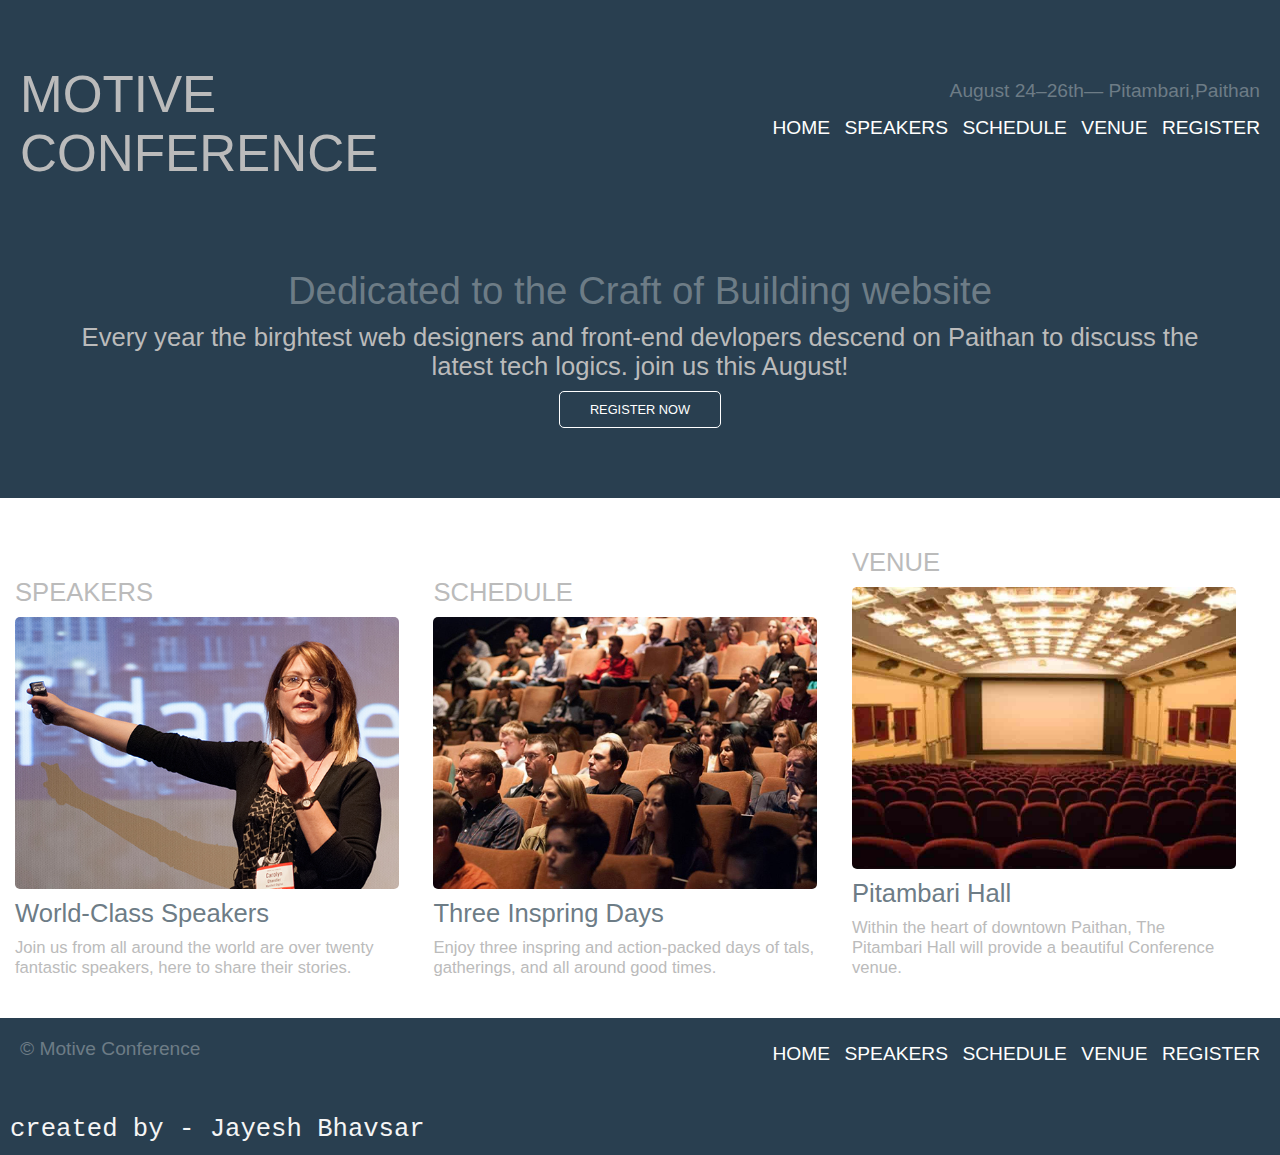
<file: index.html>
<html lang="en">
<head>
    <meta charset="UTF-8">
    <meta http-equiv="X-UA-Compatible" content="IE=edge">
    <meta name="viewport" content="width=device-width, initial-scale=1.0">
    <title>Motive Conference</title>
    <link rel="stylesheet" href="assets/stylesheet/main.css">
</head>
<body>
    <div class="container">
        <header class="primary-header">
            <h1 class="heading">
                <a href="index.html">MOTIVE<br>CONFERENCE</a>
            </h1>
            <h3 class="date">August 24&ndash;26th&mdash; Pitambari,Paithan</h3>
            <nav class="nav nav-first">
                <ul>
                    <li><a href="index.html">HOME</a></li>
                    <li><a href="speakers.html">SPEAKERS</a></li>
                    <li><a href="schedule.html">SCHEDULE</a></li>
                    <li><a href="venue.html">VENUE</a></li>
                    <li><a href="register.html">REGISTER</a></li>
                </ul>
            </nav>
        </header>

        <section class="content_1">
            <div class="home_heading">
                <h2>Dedicated to the Craft of Building website</h2>
                <p>Every year the birghtest web designers and front-end devlopers descend on Paithan to discuss the latest tech logics. join us this August!</p>
                <a class="btn_1" href="register.html">REGISTER NOW</a>
            </div>
        </section>

        <section class="content_2">
            <div class="highlights">
                <div class="col1">
                    <h5>SPEAKERS</h5>
                    <a href="speakers.html">
                        <img src="assets/Image/highlight images/speakers.jpg" alt="">
                        <h3>World-Class Speakers</h3>
                    </a>
                    <p>Join us from all around the world are over twenty fantastic speakers, here to share their stories.</p>
                </div>
                <div class="col2">
                    <h5>SCHEDULE</h5>
                    <a href="schedule.html">
                        <img src="assets/Image/highlight images/schedule.jpg" alt="">
                        <h3>Three Inspring Days</h3>
                    </a>
                    <p>Enjoy three inspring and action-packed days of tals, gatherings, and all around good times.</p>
                </div>
                <div class="col3">
                    <h5>VENUE</h5>
                    <a href="venue.html">
                        <img src="assets/Image/highlight images/halls.jpg" alt="">
                        <h3>Pitambari Hall</h3>
                    </a>
                    <p>Within the heart of downtown Paithan, The Pitambari Hall will provide a beautiful Conference venue.</p>
                </div>
            </div>
        </section>

        <footer>
            <h6 class="copy_right">&copy; Motive Conference</h6>
            <nav class="nav">
                <ul>
                    <li><a href="index.html">HOME</a></li>
                    <li><a href="speakers.html">SPEAKERS</a></li>
                    <li><a href="schedule.html">SCHEDULE</a></li>
                    <li><a href="venue.html">VENUE</a></li>
                    <li><a href="register.html">REGISTER</a></li>
                </ul>
            </nav>
        </footer>

        <h2 class="my_name">created by - Jayesh Bhavsar</h2>

    </div>
</body>
</html>
</file>
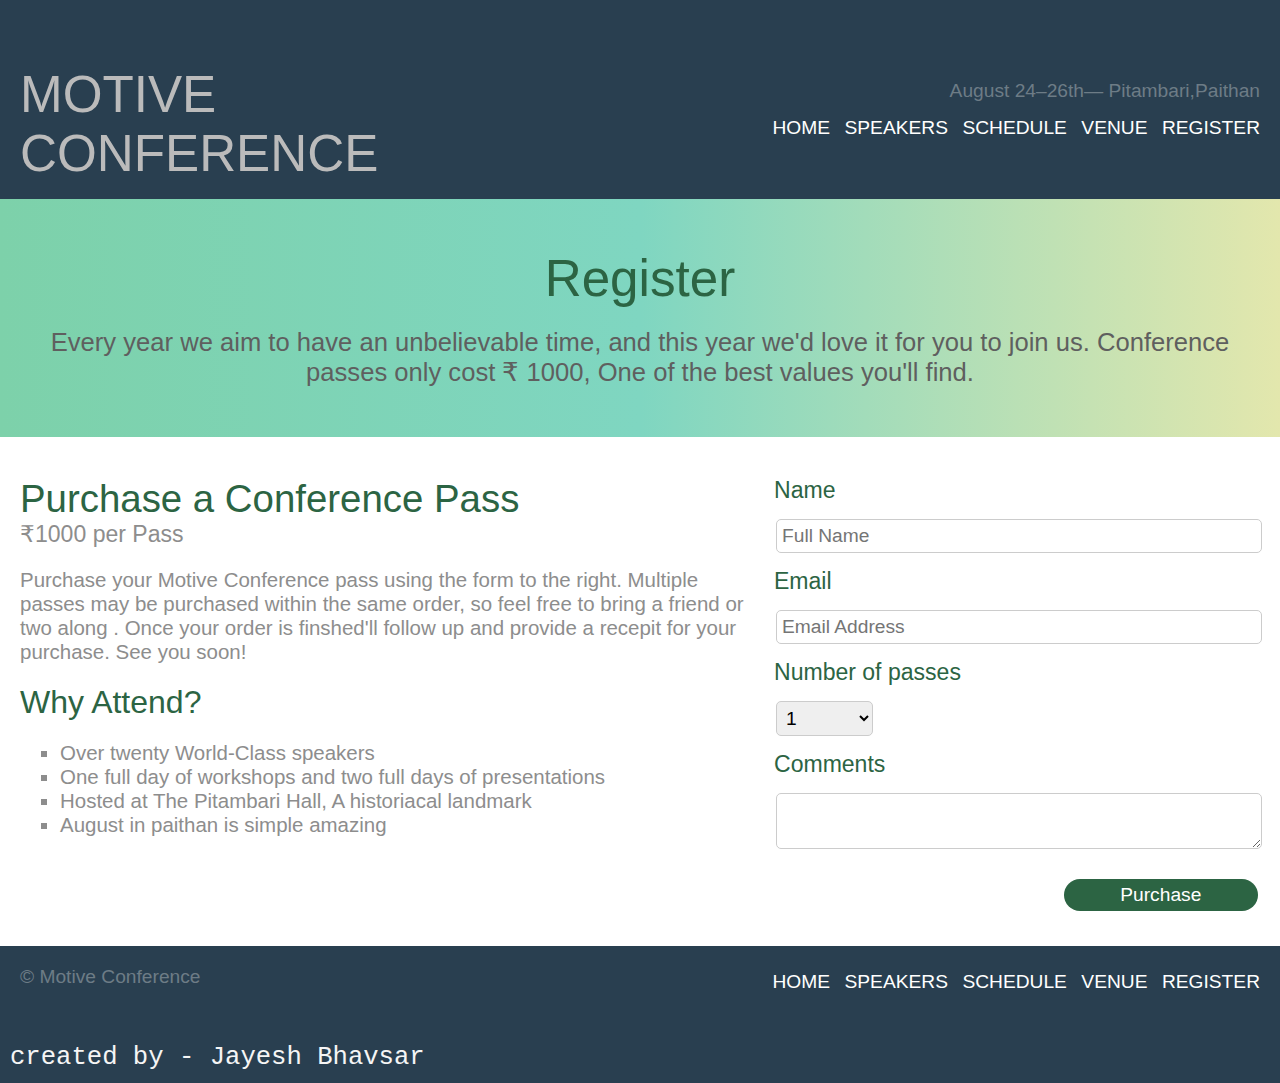
<file: register.html>
<html lang="en">
<head>
    <meta charset="UTF-8">
    <meta http-equiv="X-UA-Compatible" content="IE=edge">
    <meta name="viewport" content="width=device-width, initial-scale=1.0">
    <title>Motive Conference</title>
    <link rel="stylesheet" href="assets/stylesheet/main.css">
</head>
<body>
    <div class="container">
        <header class="primary-header">
            <h1 class="heading">
                <a href="index.html">MOTIVE<br>CONFERENCE</a>
            </h1>
            <h3 class="date">August 24&ndash;26th&mdash; Pitambari,Paithan</h3>
            <nav class="nav nav-first">
                <ul>
                    <li><a href="index.html">HOME</a></li>
                    <li><a href="speakers.html">SPEAKERS</a></li>
                    <li><a href="schedule.html">SCHEDULE</a></li>
                    <li><a href="venue.html">VENUE</a></li>
                    <li><a href="register.html">REGISTER</a></li>
                </ul>
            </nav>
        </header>

        <section class="class_1">
            <div class="register_heading">
                <h2>Register</h2>
                <p>Every year we aim to have an unbelievable time, and this year we'd love it for you to join us. Conference passes only cost &#8377; 1000, One of the best values you'll find. </p>
            </div>
        </section>

        <section class="class_2">
            <div class="register_para">

                <section class="col_3">
                    <h2>Purchase a Conference Pass</h2>
                    <h5>&#8377;1000 per Pass</h5>
                    <p>Purchase your Motive Conference pass using the form to the right. Multiple passes may be purchased within the same order, so feel free to bring a friend or two along . Once your order is finshed'll follow up and provide a recepit for your purchase. See you soon!</p>
                    <h4>Why Attend?</h4>
                    <ul class="why_attend">
                        <li>Over twenty World-Class speakers</li>
                        <li>One full day of workshops and two full days of presentations</li>
                        <li>Hosted at The Pitambari Hall, A historiacal landmark</li>
                        <li>August in paithan is simple amazing</li>
                    </ul>
                </section>
                
                <from class="col_4" action="#" method="post">
                    <fieldset class="redister_group">

                        <label>
                            Name
                            <input type="text" name="name" placeholder="Full Name" required>
                        </label>
                        <label>
                            Email
                            <input type="email" name="email" placeholder="Email Address" required>
                        </label>
                        <label>
                            Number of passes
                            <br>
                            <select name="quantity" requried>
                                <option value="1" selected>1</option>
                                <option value="2">2</option>
                                <option value="3">3</option>
                                <option value="4">4</option>
                                <option value="5">5</option>
                            </select>
                        </label>
                        <br>
                        <label>
                            Comments
                            <textarea name="comments"></textarea>
                        </label>

                        <input class="btn_2" type="submit" name="submit" value="Purchase">

                    </fieldset>

                </from>

            </div>
        </section>

        <footer>
            <h6 class="copy_right">&copy; Motive Conference</h6>
            <nav class="nav">
                <ul>
                    <li><a href="index.html">HOME</a></li>
                    <li><a href="speakers.html">SPEAKERS</a></li>
                    <li><a href="schedule.html">SCHEDULE</a></li>
                    <li><a href="venue.html">VENUE</a></li>
                    <li><a href="register.html">REGISTER</a></li>
                </ul>
            </nav>
        </footer>

        <h2 class="my_name">created by - Jayesh Bhavsar</h2>

    </div>
</body>
</html>
</file>
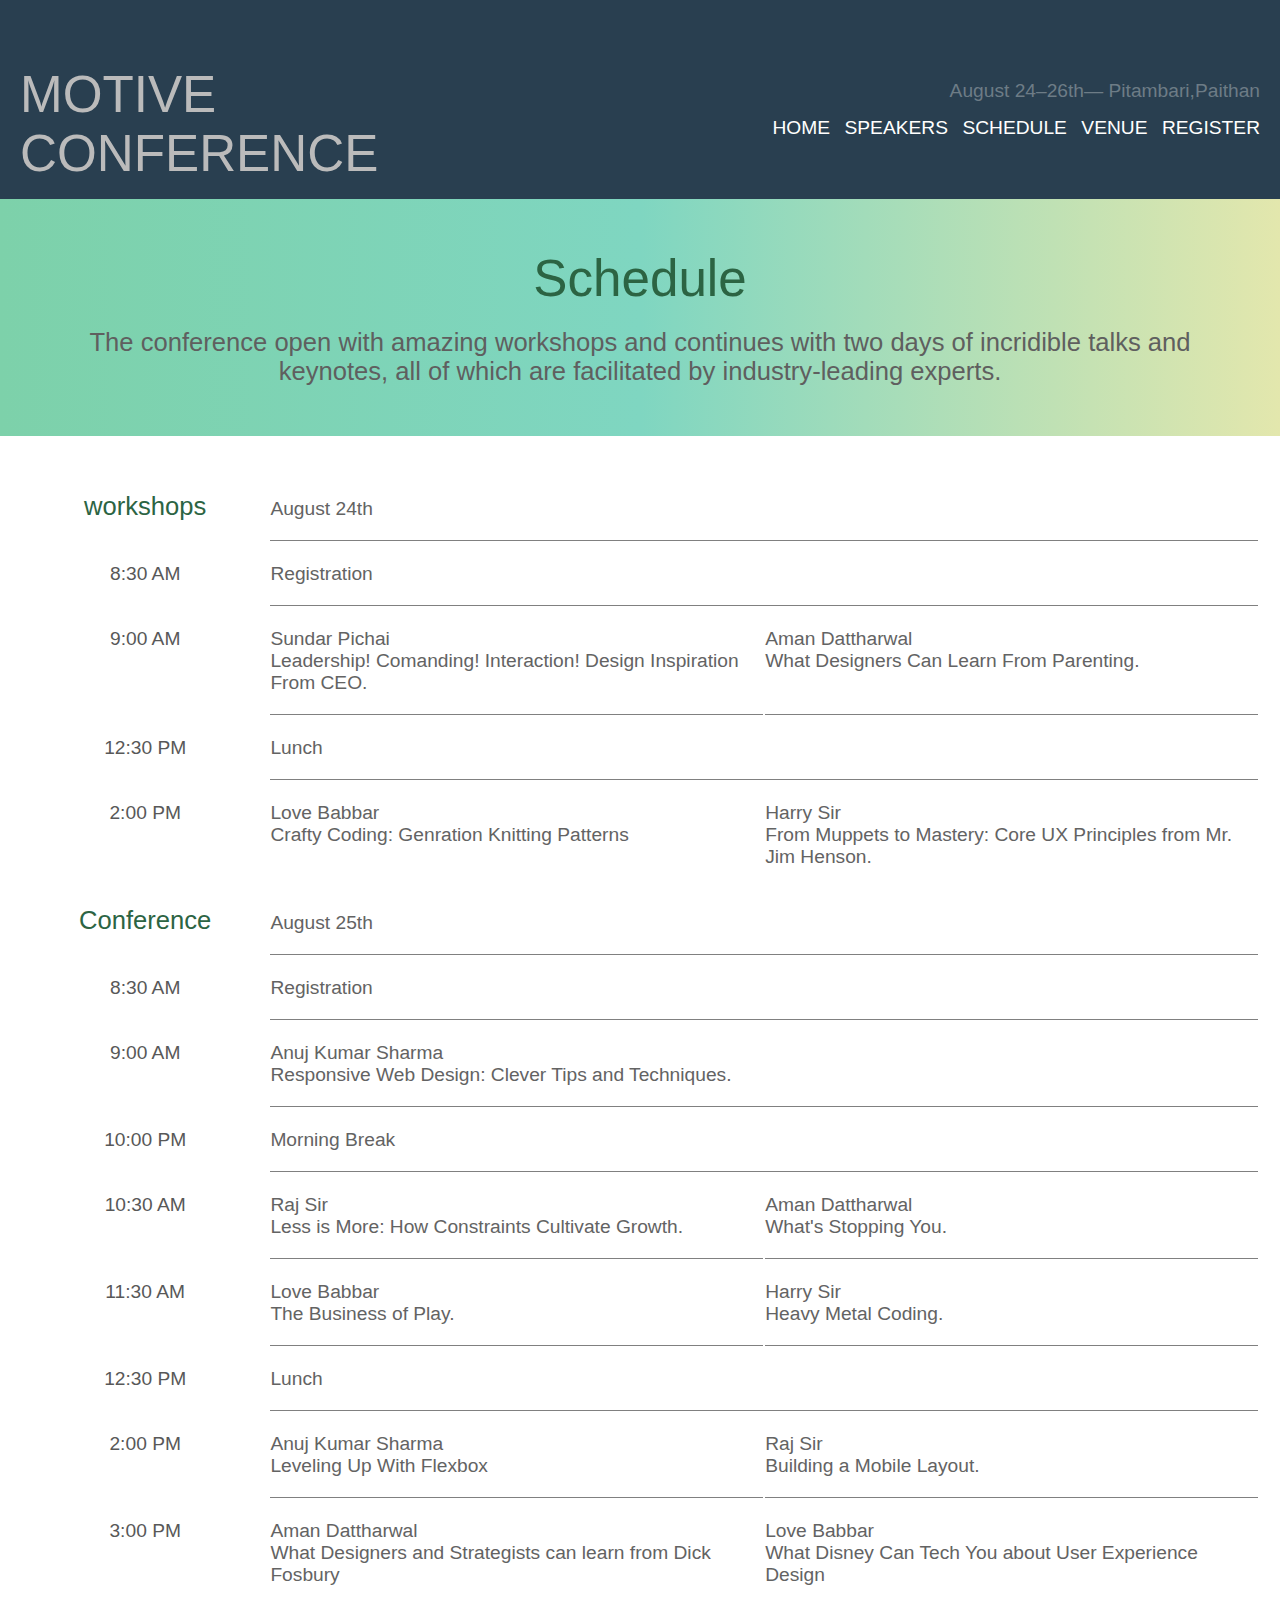
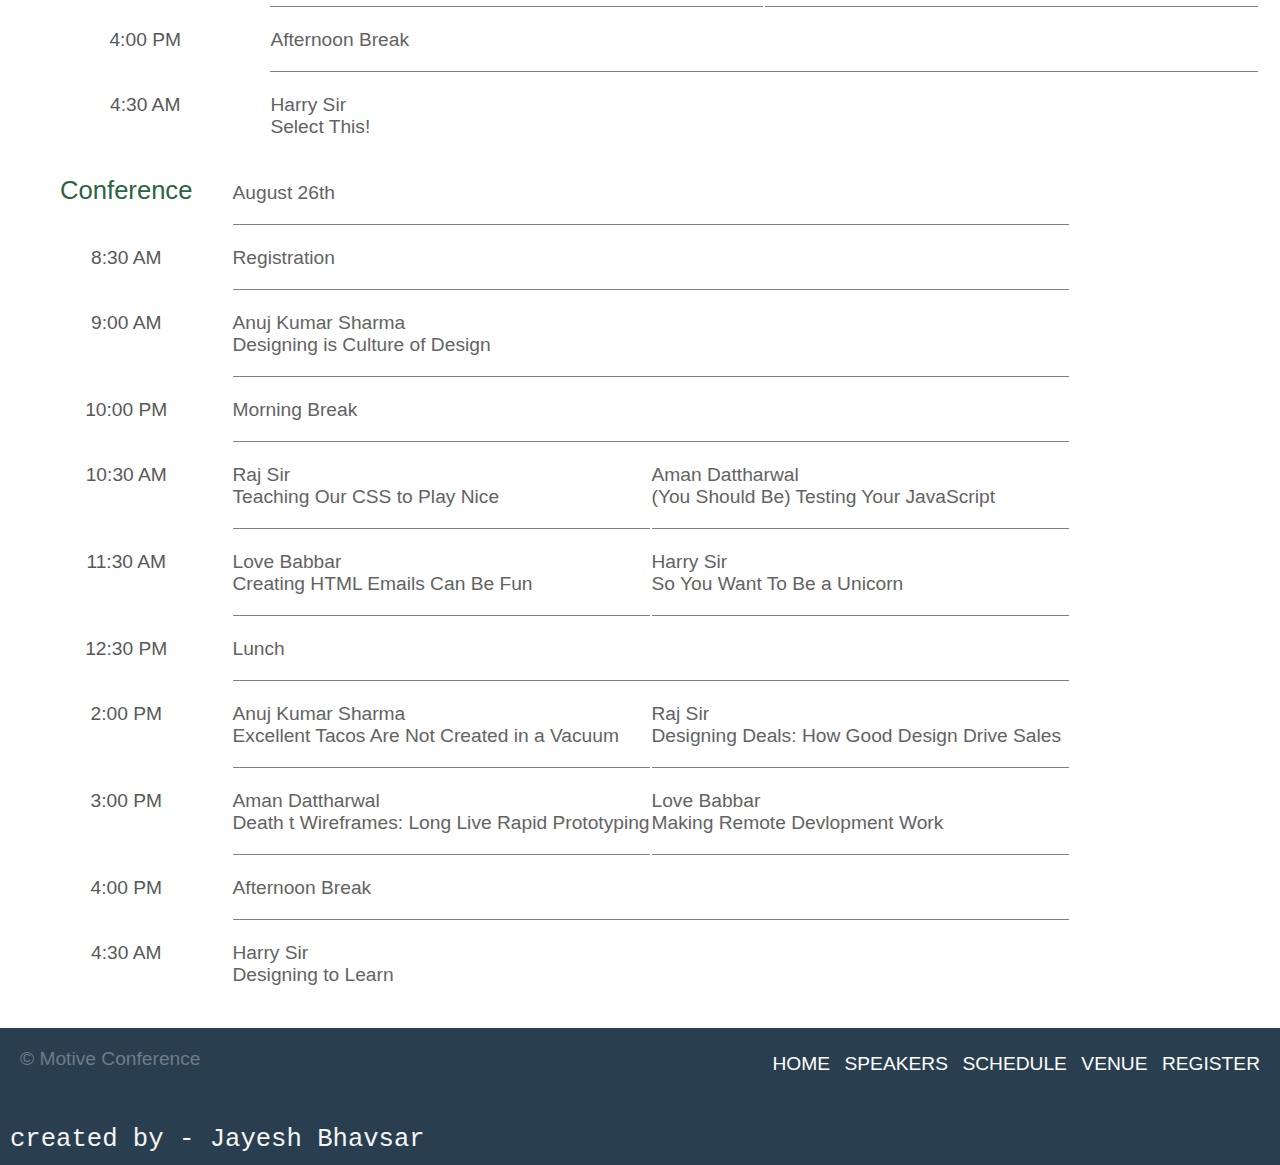
<file: schedule.html>
<html lang="en">
<head>
    <meta charset="UTF-8">
    <meta http-equiv="X-UA-Compatible" content="IE=edge">
    <meta name="viewport" content="width=device-width, initial-scale=1.0">
    <title>Motive Conference</title>
    <link rel="stylesheet" href="assets/stylesheet/main.css">
</head>
<body>
    <div class="container">

        <header class="primary-header">
            <h1 class="heading">
                <a href="index.html">MOTIVE<br>CONFERENCE</a>
            </h1>
            <h3 class="date">August 24&ndash;26th&mdash; Pitambari,Paithan</h3>
            <nav class="nav nav-first">
                <ul>
                    <li><a href="index.html">HOME</a></li>
                    <li><a href="speakers.html">SPEAKERS</a></li>
                    <li><a href="schedule.html">SCHEDULE</a></li>
                    <li><a href="venue.html">VENUE</a></li>
                    <li><a href="register.html">REGISTER</a></li>
                </ul>
            </nav>
        </header>

        <section class="division_1">
            <div class="schedule_heading">
                <h1>Schedule</h1>
                <p>The conference open with amazing workshops and continues with two days of incridible talks and keynotes, all of which are facilitated by industry-leading experts.</p>
            </div>
        </section>

        <section class="division_2">
            <div class="time_table">

                <table>
                    <thead>
                        <tr>
                            <th scope="row" class="main_head_timeing">
                                workshops
                            </th>
                            <td class="schdule-offset" colspan="2">
                                August 24th
                            </td>
                        </tr>
                    </thead>
                    <tbody>
                        <tr>
                            <th scope="row">
                                <time datetime="08:30:00">8:30 AM</time>
                            </th>
                            <td class="schdule-offset" colspan="2">
                                Registration
                            </td>
                        </tr>
                        <tr>
                            <th scope="row">
                                <time datetime="09:00:00">9:00 AM</time>
                            </th>
                            <td class="td_1">
                                <a href="speakers.html#Sundar_Pichai">
                                    <h4>Sundar Pichai</h4>
                                    Leadership! Comanding! Interaction! Design Inspiration From CEO.
                                </a>
                            </td> 
                            <td class="td_2">
                                <a href="speakers.html#Aman_Dattharwal">
                                    <h4>Aman Dattharwal</h4>
                                    What Designers Can Learn From Parenting.
                                </a>
                            </td> 
                        </tr>
                        <tr>
                            <th scope="row">
                                <time datetime="12:30:00">12:30 PM</time>
                            </th>
                            <td class="schdule-offset" colspan="2">
                                Lunch
                            </td>
                        </tr>
                        <tr>
                            <th scope="row">
                                <time datetime="14:00:00">2:00 PM</time>
                            </th>
                            <td class="last_no_border td_1">
                                <a href="speakers.html#Love_babbar">
                                    <h4>Love Babbar</h4>
                                    Crafty Coding: Genration Knitting Patterns
                                </a>
                            </td> 
                            <td class="last_no_border td_2">
                                <a href="speakers.html#Harry_sir">
                                    <h4>Harry Sir</h4>
                                    From Muppets to Mastery: Core UX Principles from Mr. Jim Henson.
                                </a>
                            </td> 
                        </tr>
                    </tbody>
                </table>

                <!--Conference-->
                
                <table>
                    <thead>
                        <tr>
                            <th scope="row" class="main_head_timeing">
                                Conference
                            </th>
                            <td class="schdule-offset" colspan="2">
                                August 25th
                            </td>
                        </tr>
                    </thead>
                    <tbody>
                        <tr>
                            <th scope="row">
                                <time datetime="8:30:00">8:30 AM</time>
                            </th>
                            <td class="schdule-offset" colspan="2">
                                Registration
                            </td>
                        </tr>
                        <tr>
                            <th scope="row">
                                <time datetime="09:00:00">9:00 AM</time>
                            </th>
                            <td colspan="2" class="td_1">
                                <a href="speakers.html#Anuj-Kumar-Sharma">
                                    <h4>Anuj Kumar Sharma</h4>
                                    Responsive Web Design: Clever Tips and Techniques.
                                </a>
                            </td>
                        </tr>
                        <tr>
                            <th scope="row">
                                <time datetime="10:00:00">10:00 PM</time>
                            </th>
                            <td class="schdule-offset" colspan="2">
                                Morning Break
                            </td>
                        </tr>
                        <tr>
                            <th scope="row">
                                <time datetime="10:30:00">10:30 AM</time>
                            </th>
                            <td class="td_1">
                                <a href="speakers.html#Raj_sir">
                                    <h4>Raj Sir</h4>
                                    Less is More: How Constraints Cultivate Growth.
                                </a>
                            </td> 
                            <td class="td_2">
                                <a href="speakers.html#Aman_Dattharwal">
                                    <h4>Aman Dattharwal</h4>
                                    What's Stopping You.
                                </a>
                            </td> 
                        </tr>
                        <tr>
                            <th scope="row">
                                <time datetime="11:30:00">11:30 AM</time>
                            </th>
                            <td class="td_1">
                                <a href="speakers.html#Love_babbar">
                                    <h4>Love Babbar</h4>
                                    The Business of Play.
                                </a>
                            </td> 
                            <td class="td_2">
                                <a href="speakers.html#Harry_sir">
                                    <h4>Harry Sir</h4>
                                    Heavy Metal Coding.
                                </a>
                            </td> 
                        </tr>
                        <tr>
                            <th scope="row">
                                <time datetime="12:30:00">12:30 PM</time>
                            </th>
                            <td class="schdule-offset" colspan="2">
                                Lunch
                            </td>
                        </tr>
                        <tr>
                            <th scope="row">
                                <time datetime="14:00:00">2:00 PM</time>
                            </th>
                            <td class="td_1">
                                <a href="speakers.html#Anuj-Kumar-Sharma">
                                    <h4>Anuj Kumar Sharma</h4>
                                    Leveling Up With Flexbox
                                </a>
                            </td> 
                            <td class="td_2">
                                <a href="speakers.html#Raj_sir">
                                    <h4>Raj Sir</h4>
                                    Building a Mobile Layout.
                                </a>
                            </td> 
                        </tr>
                        <tr>
                            <th scope="row">
                                <time datetime="15:00:00">3:00 PM</time>
                            </th>
                            <td class="td_1">
                                <a href="speakers.html#Aman_Dattharwal">
                                    <h4>Aman Dattharwal</h4>
                                    What Designers and Strategists can learn from Dick Fosbury 
                                </a>
                            </td> 
                            <td class="td_2">
                                <a href="speakers.html#Love_babbar">
                                    <h4>Love Babbar</h4>
                                    What Disney Can Tech You about User Experience Design
                                </a>
                            </td> 
                        </tr>
                        <tr>
                            <th scope="row">
                                <time datetime="16:00:00">4:00 PM</time>
                            </th>
                            <td class="schdule-offset" colspan="2">
                                Afternoon Break
                            </td>
                        </tr>
                        <tr>
                            <th scope="row">
                                <time datetime="16:30:00">4:30 AM</time>
                            </th>
                            <td colspan="2" class="last_no_border">
                                <a href="speakers.html#Harry_sir">
                                    <h4>Harry Sir</h4>
                                    Select This!
                                </a>
                            </td>
                        </tr>
                    </tbody>
                </table>

                <!--Conference-->
                <table>
                    <thead>
                        <tr>
                            <th scope="row" class="main_head_timeing">
                                Conference
                            </th>
                            <td class="schdule-offset" colspan="2">
                                August 26th
                            </td>
                        </tr>
                    </thead>
                    <tbody>
                        <tr>
                            <th scope="row">
                                <time datetime="8:30:00">8:30 AM</time>
                            </th>
                            <td class="schdule-offset" colspan="2">
                                Registration
                            </td>
                        </tr>
                        <tr>
                            <th scope="row">
                                <time datetime="09:00:00">9:00 AM</time>
                            </th>
                            <td colspan="2" class="td_1">
                                <a href="speakers.html#Anuj-Kumar-Sharma">
                                    <h4>Anuj Kumar Sharma</h4>
                                    Designing is Culture of Design
                                </a>
                            </td>
                        </tr>
                        <tr>
                            <th scope="row">
                                <time datetime="10:00:00">10:00 PM</time>
                            </th>
                            <td class="schdule-offset" colspan="2">
                                Morning Break
                            </td>
                        </tr>
                        <tr>
                            <th scope="row">
                                <time datetime="10:30:00">10:30 AM</time>
                            </th>
                            <td class="td_1">
                                <a href="speakers.html#Raj_sir">
                                    <h4>Raj Sir</h4>
                                    Teaching Our CSS to Play Nice 
                                </a>
                            </td> 
                            <td class="td_2">
                                <a href="speakers.html#Aman_Dattharwal">
                                    <h4>Aman Dattharwal</h4>
                                    (You Should Be) Testing Your JavaScript
                                </a>
                            </td>
                        </tr>
                        <tr>
                            <th scope="row">
                                <time datetime="11:30:00">11:30 AM</time>
                            </th>
                            <td class="td_1">
                                <a href="speakers.html#Love_babbar">
                                    <h4>Love Babbar</h4>
                                    Creating HTML Emails Can Be Fun
                                </a>
                            </td> 
                            <td class="td_2">
                                <a href="speakers.html#Harry_sir">
                                    <h4>Harry Sir</h4>
                                    So You Want To Be a Unicorn
                                </a>
                            </td>
                        </tr>
                        <tr>
                            <th scope="row">
                                <time datetime="12:30:00">12:30 PM</time>
                            </th>
                            <td class="schdule-offset" colspan="2">
                                Lunch
                            </td>
                        </tr>
                        <tr>
                            <th scope="row">
                                <time datetime="14:00:00">2:00 PM</time>
                            </th>
                            <td class="td_1">
                                <a href="speakers.html#Anuj-Kumar-Sharma">
                                    <h4>Anuj Kumar Sharma</h4>
                                    Excellent Tacos Are Not Created in a Vacuum
                                </a>
                            </td> 
                            <td class="td_2">
                                <a href="speakers.html#Raj_sir">
                                    <h4>Raj Sir</h4>
                                    Designing Deals: How Good Design Drive Sales
                                </a>
                            </td>
                        </tr>
                        <tr>
                            <th scope="row">
                                <time datetime="15:00:00">3:00 PM</time>
                            </th>
                            <td class="td_1">
                                <a href="speakers.html#Aman_Dattharwal">
                                    <h4>Aman Dattharwal</h4>
                                    Death t Wireframes: Long Live Rapid Prototyping
                                </a>
                            </td> 
                            <td class="td_2">
                                <a href="speakers.html#Love_babbar">
                                    <h4>Love Babbar</h4>
                                    Making Remote Devlopment Work
                                </a>
                            </td> 
                        </tr>
                        <tr>
                            <th scope="row">
                                <time datetime="16:00:00">4:00 PM</time>
                            </th>
                            <td class="schdule-offset" colspan="2">
                                Afternoon Break
                            </td>
                        </tr>
                        <tr>
                            <th scope="row">
                                <time datetime="16:30:00">4:30 AM</time>
                            </th>
                            <td colspan="2" class="last_no_border">
                                <a href="speakers.html#Harry_sir">
                                    <h4>Harry Sir</h4>
                                    Designing to Learn
                                </a>
                            </td>
                        </tr>
                    </tbody>
                </table>

            </div>
        </section>

        <footer>
            <h6 class="copy_right">&copy; Motive Conference</h6>
            <nav class="nav">
                <ul>
                    <li><a href="index.html">HOME</a></li>
                    <li><a href="speakers.html">SPEAKERS</a></li>
                    <li><a href="schedule.html">SCHEDULE</a></li>
                    <li><a href="venue.html">VENUE</a></li>
                    <li><a href="register.html">REGISTER</a></li>
                </ul>
            </nav>
        </footer>

        <h2 class="my_name">created by - Jayesh Bhavsar</h2>

    </div>
</body>
</html>
</file>
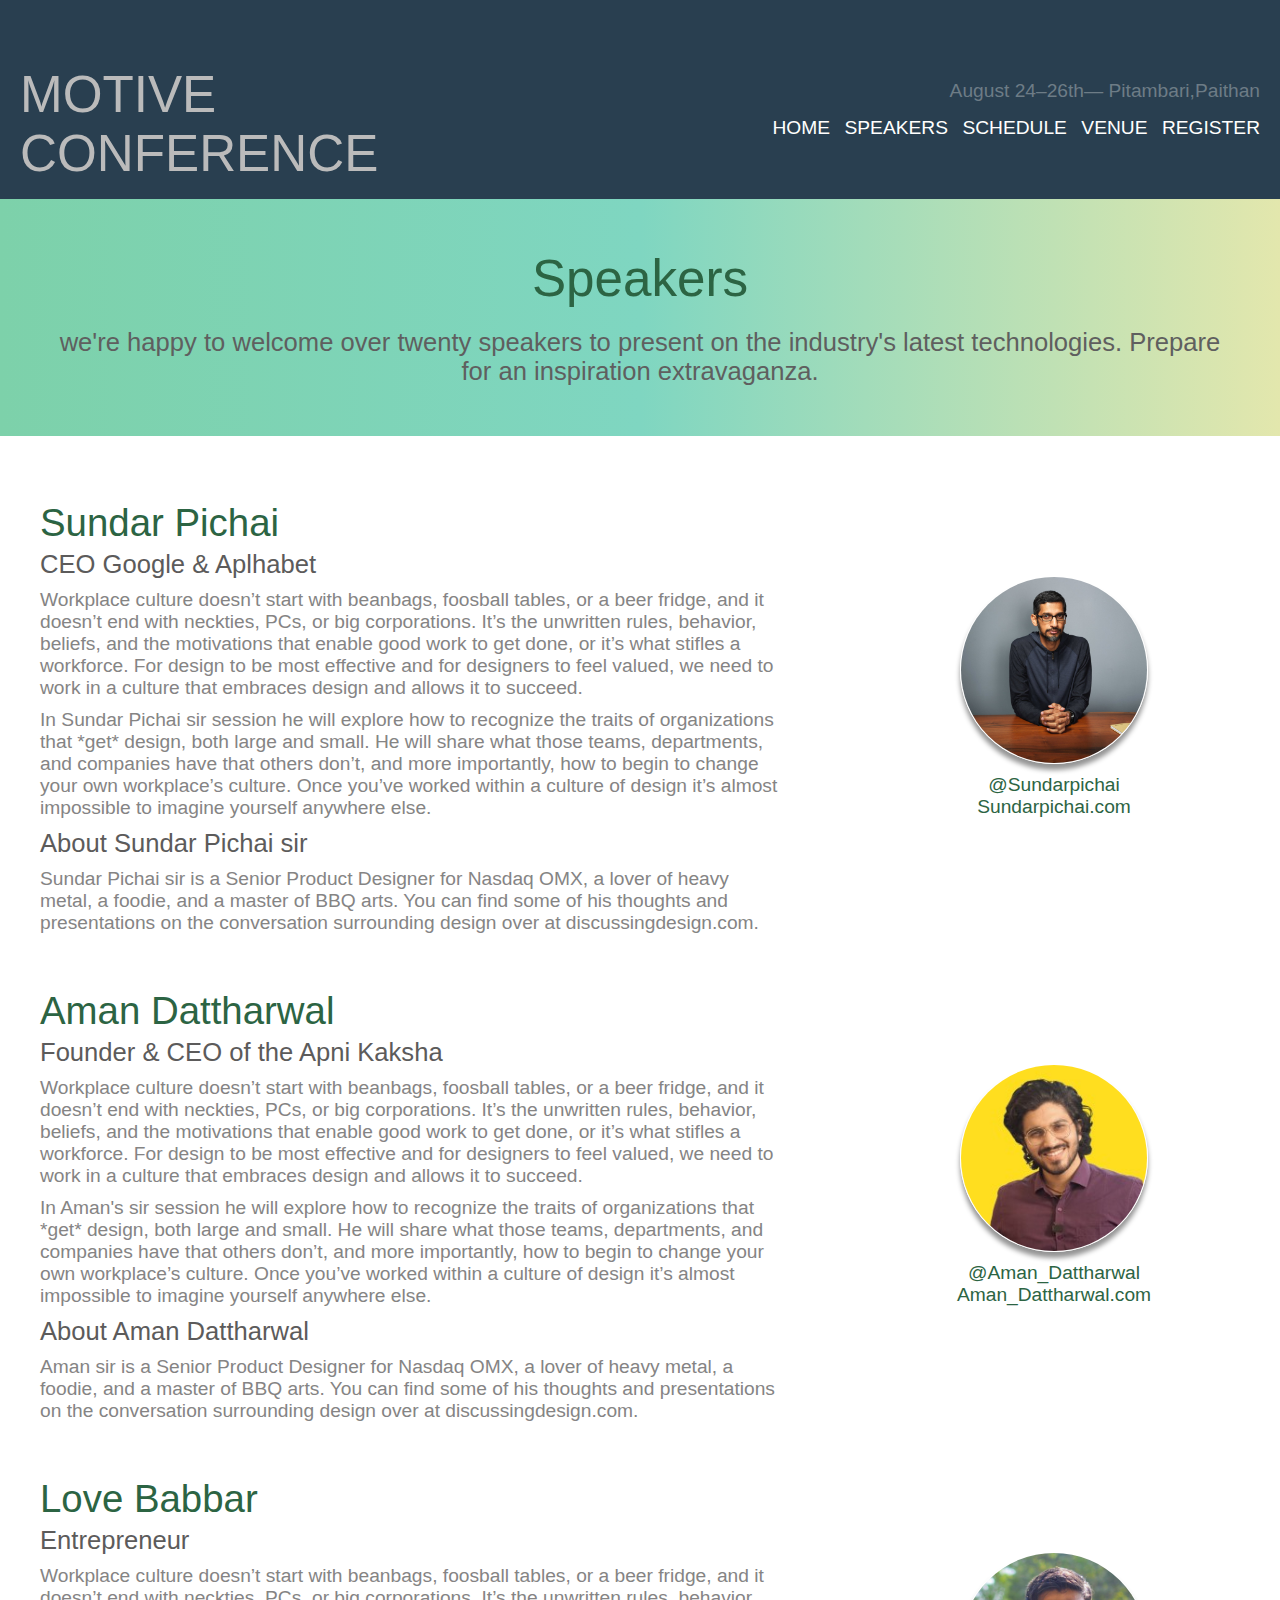
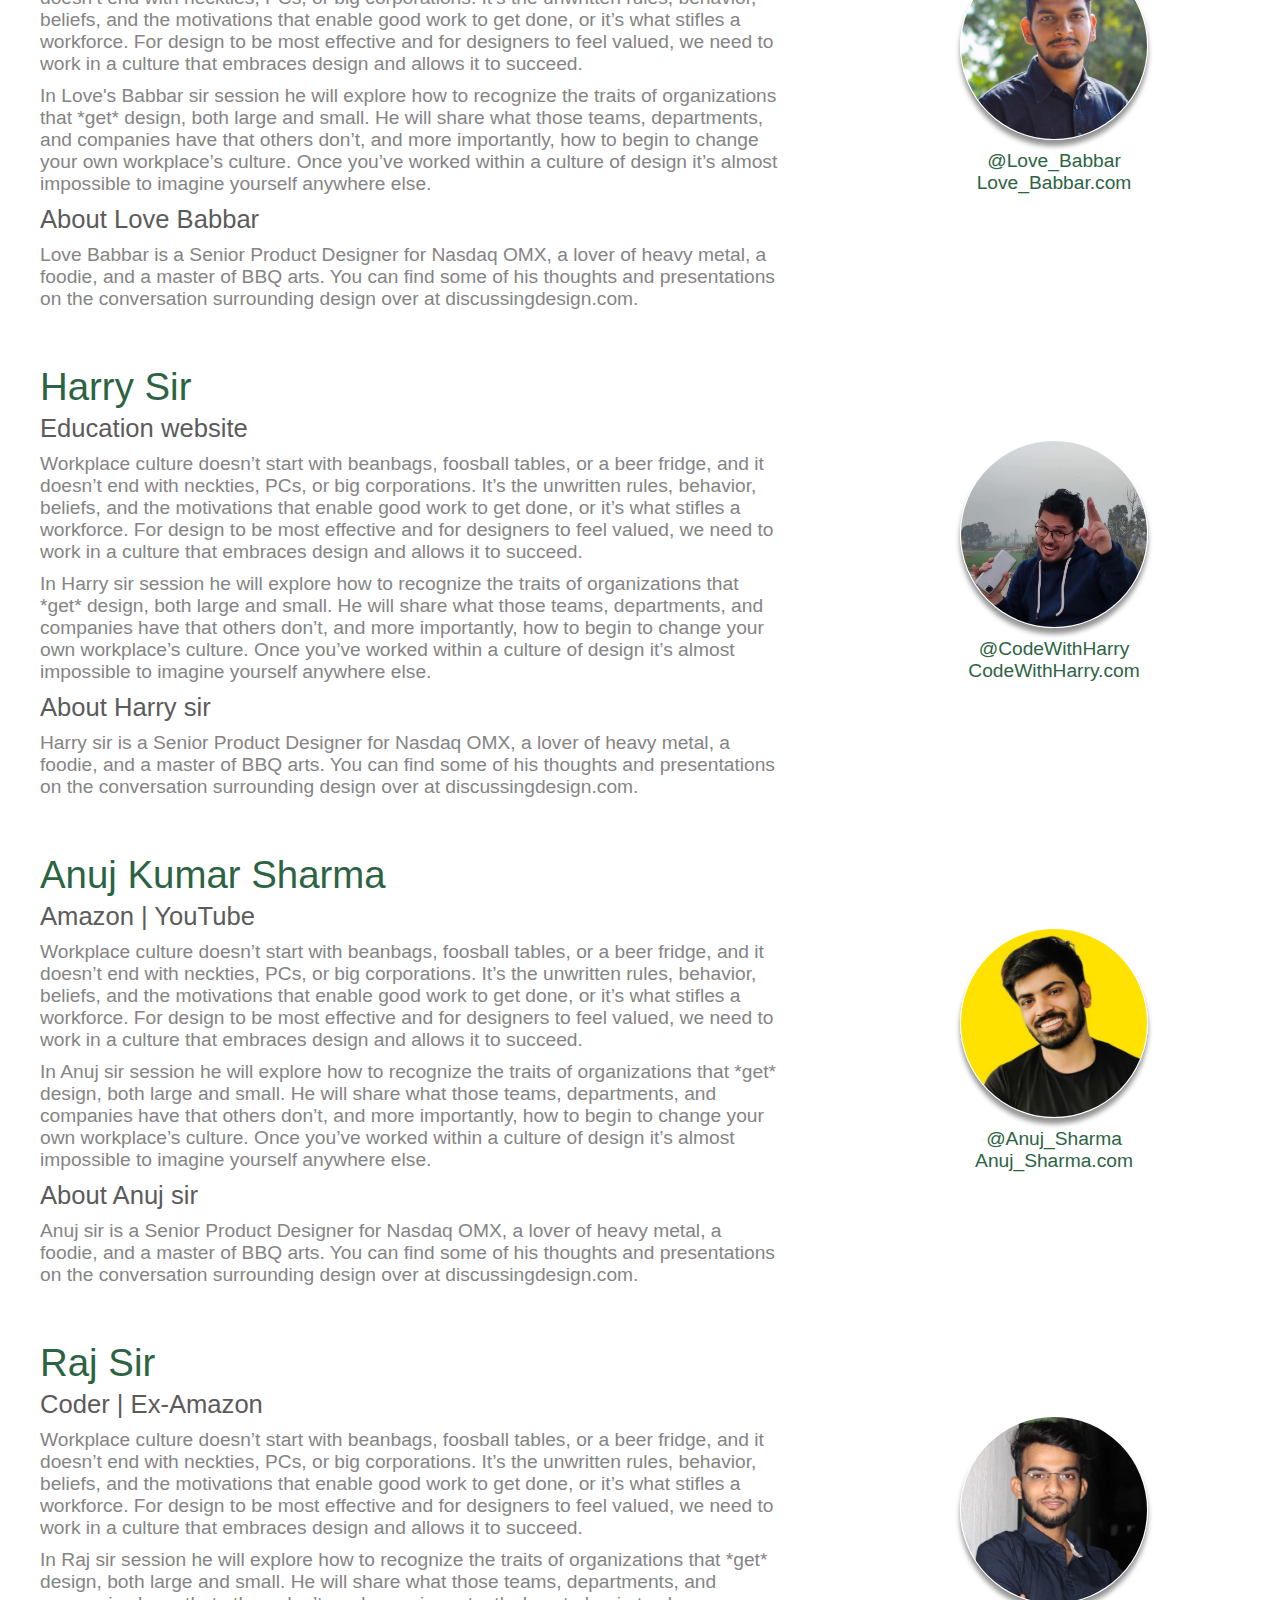
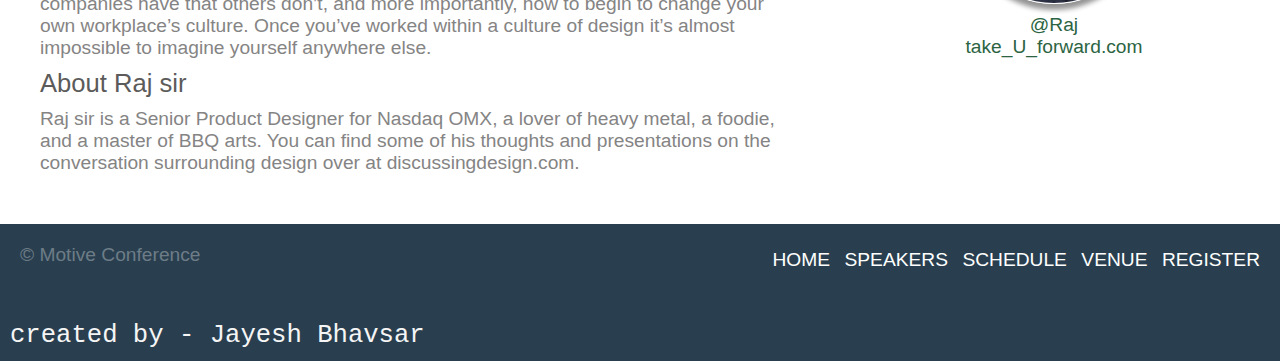
<file: speakers.html>
<html lang="en">
<head>
    <meta charset="UTF-8">
    <meta http-equiv="X-UA-Compatible" content="IE=edge">
    <meta name="viewport" content="width=device-width, initial-scale=1.0">
    <title>Motive Conference</title>
    <link rel="stylesheet" href="assets/stylesheet/main.css">
</head>
<body>
    <div class="container">
        <header class="primary-header">
            <h1 class="heading">
                <a href="index.html">MOTIVE<br>CONFERENCE</a>
            </h1>
            <h3 class="date">August 24&ndash;26th&mdash; Pitambari,Paithan</h3>
            <nav class="nav nav-first">
                <ul>
                    <li><a href="index.html">HOME</a></li>
                    <li><a href="speakers.html">SPEAKERS</a></li>
                    <li><a href="schedule.html">SCHEDULE</a></li>
                    <li><a href="venue.html">VENUE</a></li>
                    <li><a href="register.html">REGISTER</a></li>
                </ul>
            </nav>
        </header>
        
        <section class="section_1">
            <div class="speaker_heading">
                <h1>Speakers</h1>
                <p>we're happy to welcome over twenty speakers to present on the industry's latest technologies. Prepare for an inspiration extravaganza.</p>
            </div>
        </section>

        <section class="section_2">
            <div class="column">

                <section class="speaker" id="Sundar_Pichai">
                    <div class="col-2-3">
                        <h2>Sundar Pichai</h2>
                        <h5>CEO Google & Aplhabet</h5>
                        <p>Workplace culture doesn’t start with beanbags, foosball tables, or a beer fridge, and it doesn’t end with neckties, PCs, or big corporations. It’s the unwritten rules, behavior, beliefs, and the motivations that enable good work to get done, or it’s what stifles a workforce. For design to be most effective and for designers to feel valued, we need to work in a culture that embraces design and allows it to succeed.</p>
                        <p>In Sundar Pichai sir session he will explore how to recognize the traits of organizations that *get* design, both large and small. He will share what those teams, departments, and companies have that others don’t, and more importantly, how to begin to change your own workplace’s culture. Once you’ve worked within a culture of design it’s almost impossible to imagine yourself anywhere else.</p>
                        <h5>About Sundar Pichai sir</h5>
                        <p>Sundar Pichai sir is a Senior Product Designer for Nasdaq OMX, a lover of heavy metal, a foodie, and a master of BBQ arts. You can find some of his thoughts and presentations on the conversation surrounding design over at discussingdesign.com.</p>
                    </div>
                    <div class="col-1-3">
                        <div class="speaker_info">
                            <img class="spk_pic" src="assets/Image/speakers images/sundar_pichai.jpg" alt="Sundar Pichai">
                            <ul>
                                <li><a href="https://instagram.com">@Sundarpichai</a></li>
                                <li><a href="https://wikipedia.org">Sundarpichai.com</a></li>
                            </ul>
                        </div>
                    </div>
                </section>
                
                <section class="speaker" id="Aman_Dattharwal">
                    <div class="col-2-3">
                        <h2>Aman Dattharwal</h2>
                        <h5>Founder & CEO of the Apni Kaksha</h5>
                        <p>Workplace culture doesn’t start with beanbags, foosball tables, or a beer fridge, and it doesn’t end with neckties, PCs, or big corporations. It’s the unwritten rules, behavior, beliefs, and the motivations that enable good work to get done, or it’s what stifles a workforce. For design to be most effective and for designers to feel valued, we need to work in a culture that embraces design and allows it to succeed.</p>
                        <p>In Aman's sir session he will explore how to recognize the traits of organizations that *get* design, both large and small. He will share what those teams, departments, and companies have that others don’t, and more importantly, how to begin to change your own workplace’s culture. Once you’ve worked within a culture of design it’s almost impossible to imagine yourself anywhere else.</p>
                        <h5>About Aman Dattharwal</h5>
                        <p>Aman sir is a Senior Product Designer for Nasdaq OMX, a lover of heavy metal, a foodie, and a master of BBQ arts. You can find some of his thoughts and presentations on the conversation surrounding design over at discussingdesign.com.</p>
                    </div>
                    <div class="col-1-3">
                        <div class="speaker_info">
                            <img class="spk_pic" src="assets/Image/speakers images/aman_sir.jpeg" alt="Aman Dattharwal">
                            <ul>
                                <li><a href="https://instagram.com">@Aman_Dattharwal</a></li>
                                <li><a href="https://wikipedia.org">Aman_Dattharwal.com</a></li>
                            </ul>
                        </div>
                    </div>
                </section>

                <section class="speaker" id="Love_babbar">
                    <div class="col-2-3">
                        <h2>Love Babbar</h2>
                        <h5>Entrepreneur</h5>
                        <p>Workplace culture doesn’t start with beanbags, foosball tables, or a beer fridge, and it doesn’t end with neckties, PCs, or big corporations. It’s the unwritten rules, behavior, beliefs, and the motivations that enable good work to get done, or it’s what stifles a workforce. For design to be most effective and for designers to feel valued, we need to work in a culture that embraces design and allows it to succeed.</p>
                        <p>In Love's Babbar sir session he will explore how to recognize the traits of organizations that *get* design, both large and small. He will share what those teams, departments, and companies have that others don’t, and more importantly, how to begin to change your own workplace’s culture. Once you’ve worked within a culture of design it’s almost impossible to imagine yourself anywhere else.</p>
                        <h5>About Love Babbar</h5>
                        <p>Love Babbar is a Senior Product Designer for Nasdaq OMX, a lover of heavy metal, a foodie, and a master of BBQ arts. You can find some of his thoughts and presentations on the conversation surrounding design over at discussingdesign.com.</p>
                    </div>
                    <div class="col-1-3">
                        <div class="speaker_info">
                            <img class="spk_pic" src="assets/Image/speakers images/love_babber.jpg" alt="Love Babbar">
                            <ul>
                                <li><a href="https://instagram.com">@Love_Babbar</a></li>
                                <li><a href="https://wikipedia.org">Love_Babbar.com</a></li>
                            </ul>
                        </div>
                    </div>
                </section>

                <section class="speaker" id="Harry_sir">
                    <div class="col-2-3">
                        <h2>Harry Sir</h2>
                        <h5>Education website</h5>
                        <p>Workplace culture doesn’t start with beanbags, foosball tables, or a beer fridge, and it doesn’t end with neckties, PCs, or big corporations. It’s the unwritten rules, behavior, beliefs, and the motivations that enable good work to get done, or it’s what stifles a workforce. For design to be most effective and for designers to feel valued, we need to work in a culture that embraces design and allows it to succeed.</p>
                        <p>In Harry sir session he will explore how to recognize the traits of organizations that *get* design, both large and small. He will share what those teams, departments, and companies have that others don’t, and more importantly, how to begin to change your own workplace’s culture. Once you’ve worked within a culture of design it’s almost impossible to imagine yourself anywhere else.</p>
                        <h5>About Harry sir</h5>
                        <p>Harry sir is a Senior Product Designer for Nasdaq OMX, a lover of heavy metal, a foodie, and a master of BBQ arts. You can find some of his thoughts and presentations on the conversation surrounding design over at discussingdesign.com.</p>
                    </div>
                    <div class="col-1-3">
                        <div class="speaker_info">
                            <img class="spk_pic" src="assets/Image/speakers images/harry_sir.jpg" alt="Harry Sir">
                            <ul>
                                <li><a href="https://instagram.com">@CodeWithHarry</a></li>
                                <li><a href="https://wikipedia.org">CodeWithHarry.com</a></li>
                            </ul>
                        </div>
                    </div>
                </section>

                <section class="speaker" id="Anuj-Kumar-Sharma">
                    <div class="col-2-3">
                        <h2>Anuj Kumar Sharma</h2>
                        <h5>Amazon | YouTube</h5>
                        <p>Workplace culture doesn’t start with beanbags, foosball tables, or a beer fridge, and it doesn’t end with neckties, PCs, or big corporations. It’s the unwritten rules, behavior, beliefs, and the motivations that enable good work to get done, or it’s what stifles a workforce. For design to be most effective and for designers to feel valued, we need to work in a culture that embraces design and allows it to succeed.</p>
                        <p>In Anuj sir session he will explore how to recognize the traits of organizations that *get* design, both large and small. He will share what those teams, departments, and companies have that others don’t, and more importantly, how to begin to change your own workplace’s culture. Once you’ve worked within a culture of design it’s almost impossible to imagine yourself anywhere else.</p>
                        <h5>About Anuj sir</h5>
                        <p>Anuj sir is a Senior Product Designer for Nasdaq OMX, a lover of heavy metal, a foodie, and a master of BBQ arts. You can find some of his thoughts and presentations on the conversation surrounding design over at discussingdesign.com.</p>
                    </div>
                    <div class="col-1-3">
                        <div class="speaker_info">
                            <img class="spk_pic" src="assets/Image/speakers images/anuj_sir.png" alt="Anuj Kumar Sharma">
                            <ul>
                                <li><a href="https://instagram.com">@Anuj_Sharma</a></li>
                                <li><a href="https://wikipedia.org">Anuj_Sharma.com</a></li>
                            </ul>
                        </div>
                    </div>
                </section>

                <section class="speaker" id="Raj_sir">
                    <div class="col-2-3">
                        <h2>Raj Sir</h2>
                        <h5>Coder | Ex-Amazon</h5>
                        <p>Workplace culture doesn’t start with beanbags, foosball tables, or a beer fridge, and it doesn’t end with neckties, PCs, or big corporations. It’s the unwritten rules, behavior, beliefs, and the motivations that enable good work to get done, or it’s what stifles a workforce. For design to be most effective and for designers to feel valued, we need to work in a culture that embraces design and allows it to succeed.</p>
                        <p>In Raj sir session he will explore how to recognize the traits of organizations that *get* design, both large and small. He will share what those teams, departments, and companies have that others don’t, and more importantly, how to begin to change your own workplace’s culture. Once you’ve worked within a culture of design it’s almost impossible to imagine yourself anywhere else.</p>
                        <h5>About Raj sir</h5>
                        <p>Raj sir is a Senior Product Designer for Nasdaq OMX, a lover of heavy metal, a foodie, and a master of BBQ arts. You can find some of his thoughts and presentations on the conversation surrounding design over at discussingdesign.com.</p>
                    </div>
                    <div class="col-1-3">
                        <div class="speaker_info">
                            <img class="spk_pic" src="assets/Image/speakers images/raj_sir.jpg" alt="Raj Sir">
                            <ul>
                                <li><a href="https://instagram.com">@Raj</a></li>
                                <li><a href="https://wikipedia.org">take_U_forward.com</a></li>
                            </ul>
                        </div>
                    </div>
                </section>
                
            </div>
        </section>

        <footer>
            <h6 class="copy_right">&copy; Motive Conference</h6>
            <nav class="nav">
                <ul>
                    <li><a href="index.html">HOME</a></li>
                    <li><a href="speakers.html">SPEAKERS</a></li>
                    <li><a href="schedule.html">SCHEDULE</a></li>
                    <li><a href="venue.html">VENUE</a></li>
                    <li><a href="register.html">REGISTER</a></li>
                </ul>
            </nav>
        </footer>

        <h2 class="my_name">created by - Jayesh Bhavsar</h2>

    </div>
</body>
</html>
</file>
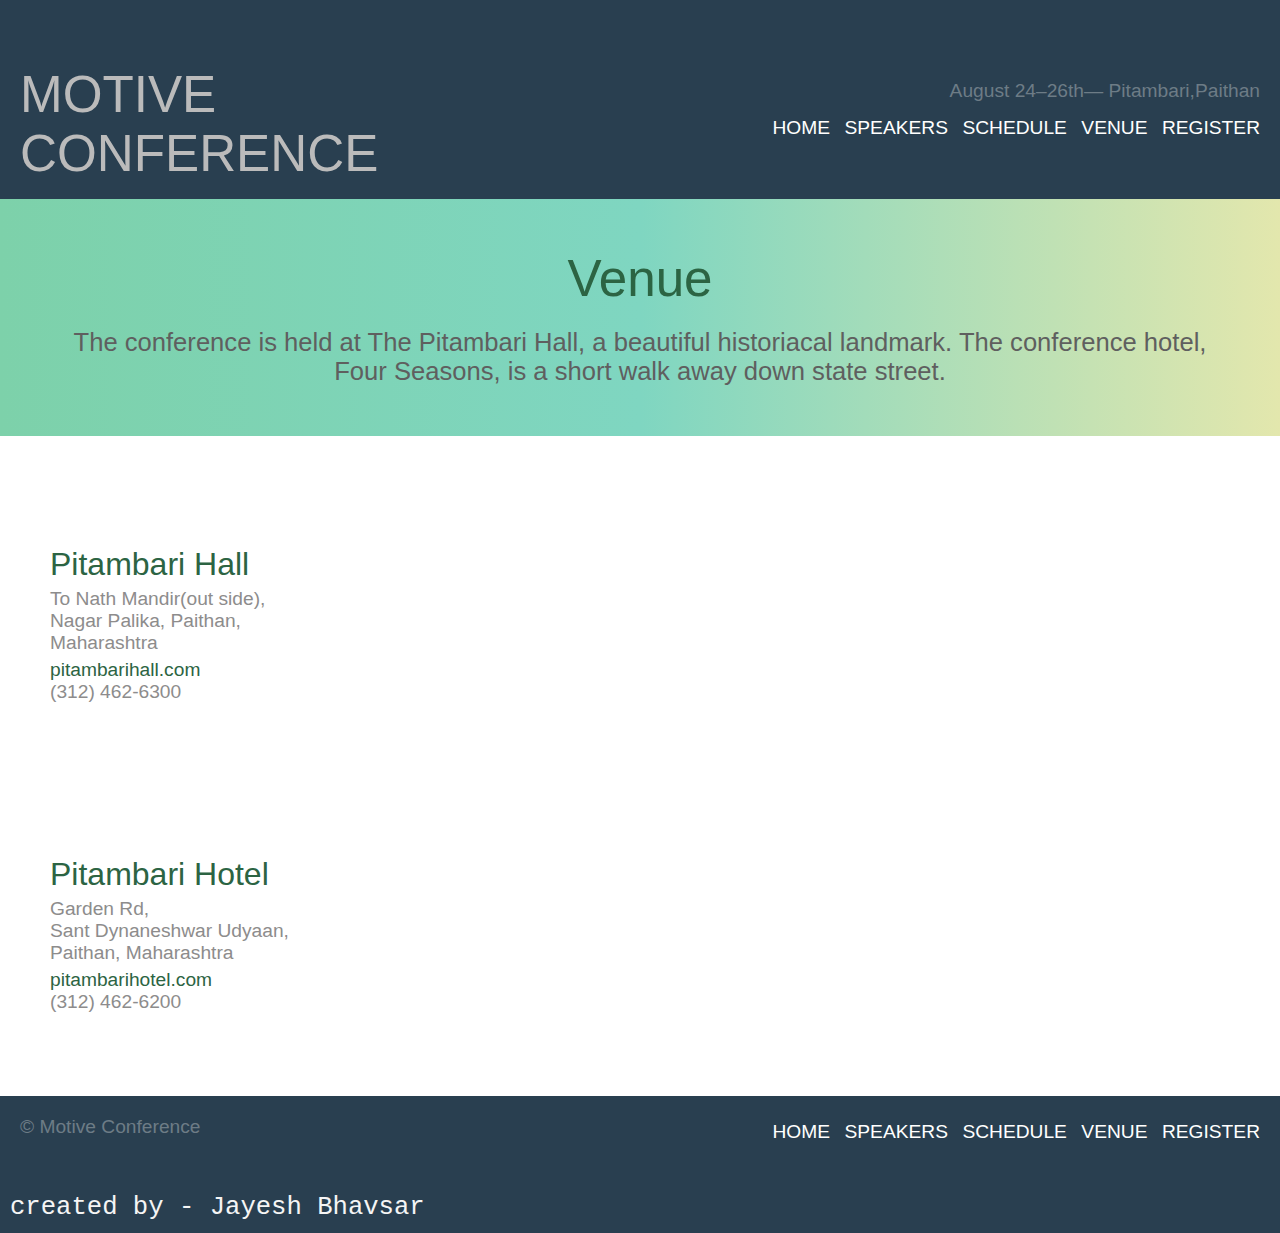
<file: venue.html>
<html lang="en">
<head>
    <meta charset="UTF-8">
    <meta http-equiv="X-UA-Compatible" content="IE=edge">
    <meta name="viewport" content="width=device-width, initial-scale=1.0">
    <title>Motive Conference</title>
    <link rel="stylesheet" href="assets/stylesheet/main.css">
</head>
<body>
    <div class="container">

        <header class="primary-header">
            <h1 class="heading">
                <a href="index.html">MOTIVE<br>CONFERENCE</a>
            </h1>
            <h3 class="date">August 24&ndash;26th&mdash; Pitambari,Paithan</h3>
            <nav class="nav nav-first">
                <ul>
                    <li><a href="index.html">HOME</a></li>
                    <li><a href="speakers.html">SPEAKERS</a></li>
                    <li><a href="schedule.html">SCHEDULE</a></li>
                    <li><a href="venue.html">VENUE</a></li>
                    <li><a href="register.html">REGISTER</a></li>
                </ul>
            </nav>
        </header>

        <section class="type_1">
            <div class="venue_heading">
                <h1>Venue</h1>
                <p>The conference is held at The Pitambari Hall, a beautiful historiacal landmark. The conference hotel, Four Seasons, is a short walk away down state street.</p>
            </div>
        </section>

        <section class="type_2">
            <div class="location">

                <section class="venue_hall">
                    <div class="add_1">
                        <h2>Pitambari Hall</h2>
                        <p class="para_add">To Nath Mandir(out side),<br> Nagar Palika, Paithan,<br> Maharashtra</p>
                        <p class="para_link"><a href="http://WWW.pitambari.com">pitambarihall.com</a><br>(312) 462-6300</p>
                    </div>
                    <iframe class="venue_map" src="https://maps.app.goo.gl/DzMf8DBewfoCePtP8"></iframe>
                </section>

                <section class="venue_hotel">
                    <div class="add_1">
                        <h2>Pitambari Hotel</h2>
                        <p class="para_add">Garden Rd,<br> Sant Dynaneshwar Udyaan,<br> Paithan, Maharashtra</p>
                        <p class="para_link"><a href="http://WWW.pitambari.com">pitambarihotel.com</a><br>(312) 462-6200</p>
                    </div>
                    <iframe class="venue_map" src="https://g.co/kgs/pm1kYg"></iframe>
                </section>

            </div>
        </section>

        <footer>
            <h6 class="copy_right">&copy; Motive Conference</h6>
            <nav class="nav">
                <ul>
                    <li><a href="index.html">HOME</a></li>
                    <li><a href="speakers.html">SPEAKERS</a></li>
                    <li><a href="schedule.html">SCHEDULE</a></li>
                    <li><a href="venue.html">VENUE</a></li>
                    <li><a href="register.html">REGISTER</a></li>
                </ul>
            </nav>
        </footer>

        <h2 class="my_name">created by - Jayesh Bhavsar</h2>

    </div>
</body>
</html>
</file>
<file: assets/stylesheet/main.css>
*{
    margin: 0;
    padding: 0;
    border: 0;
    font-size: 100%;
    font: inherit;
    vertical-align: baseline;
    font-family: 'Lucida Sans', 'Lucida Sans Regular', 'Lucida Grande', 'Lucida Sans Unicode', Geneva, Verdana, sans-serif;
    font-weight: 100;
}

body{
    background: #293f50;    
    color: rgb(187, 187, 187);
}

ol, ul{
    list-style: none;
}

/* ===========heading css=========== */
.primary-header{
    padding: 40px 20px;
}

.heading{
    float: left;
    font-size: 4vw;
    padding-top: 25px;
    padding-bottom: 20px;
}

.heading a:hover{
    color: #6d7c86;
}

.heading a{
    text-decoration: none;
    color: rgb(187, 187, 187);
}
/* ================================= */


/* ===========sub-heading css=========== */
.date{
    text-align: right;
    padding: 40px 0px 10px 0px;
    font-size: 1.5vw;
    color: #6d7c86;
}
/* ================================= */


/* ===========nav bar css=========== */
.nav{
    text-align: right;
    padding: 5px 0px 20px 0px;
}

.nav li{
    display: inline-block;
    padding-left: 10px;
}

.nav li a{
    text-decoration: none;
    color: #fff;
    font-size: 1.5vw;
}

.nav li a:hover{
    color: #6d7c86;
}
/* ================================= */


/* ===========footer css=========== */
footer{
    padding: 20px;
}

.copy_right{
    float: left;
    color: #6d7c86;
    font-size: 1.5vw;
}

.my_name{
     font-size: 2vw;
     color: whitesmoke;
     font-family: monospace;
     padding: 10px;
}
/*=================================================================================================================================
===================================================================================================================================
===================================================================================================================================
===================================================================================================================================*/




/*=================================================================================================================================
===================================================================================================================================

                                                       index.html page css

===================================================================================================================================
===================================================================================================================================*/

/*========content_1 css=========*/
.content_1{
    padding: 40px;
    text-align: center;
}

.home_heading{
    padding: 30px;
}

.home_heading h2{
    font-size: 3vw;
    color: #6d7c86;
}

.home_heading p{
    font-size: 2vw;
    padding: 10px 10px;
}

.home_heading a{
    text-decoration: none;
    color: #fff;
    font-size: 1vw;
    border: 1px solid #fff;
}

.btn_1{
    border-radius: 5px;
    cursor: pointer;
    display: inline-block;
    margin: 0;
    padding: 10px 30px;
}

.btn_1:hover{
    background: #fff;
    color: #648880;
}
/* ================================= */


/*========content_2 css=========*/
.content_2{
    padding: 40px 0px;
    background: #fff;
}

.col1, .col2, .col3{
    padding: 0px 15px;
    display: inline-block;
    width: 30%;
}


/*========content_2 col_heading css=========*/
.col1 h5{
    font-size: 2vw;
    text-align: left;
    padding: 10px 0px;
}

.col2 h5{
    font-size: 2vw;
    text-align: left;
    padding: 10px 0px;
}

.col3 h5{
    font-size: 2vw;
    text-align: left;
    padding: 10px 0px;
}
/* ================================= */


/*========content_2 col_sub_heading css=========*/
.col1 a{
    text-decoration: none;
}

.col1 a h3{
    font-size: 2vw;
    text-align: left;
    color: #6d7c86;
    padding: 10px 0px;
}

.col2 a{
    text-decoration: none;
}

.col2 a h3{
    font-size: 2vw;
    text-align: left;
    color: #6d7c86;
    padding: 10px 0px;
}

.col3 a{
    text-decoration: none;
}

.col3 a h3{
    font-size: 2vw;
    text-align: left;
    color: #6d7c86;
    padding: 10px 0px;
}
/* ================================= */


/*========content_2 col_para css=========*/
.col1 p{
    font-size: 1.3vw;
    text-align: left;
}

.col2 p{
    font-size: 1.3vw;
    text-align: left;
}

.col3 p{
    font-size: 1.3vw;
    text-align: left;
}
/* ================================= */


/*========teaser image css=========*/
.col1 img{
    max-width: 100%;
    display: block;
    height: auto;
    margin-left: auto;
    margin-right: auto;
    border-radius: 5px;
}

.col2 img{
    max-width: 100%;
    display: block;
    height: auto;
    margin-left: auto;
    margin-right: auto;
    border-radius: 5px;
}

.col3 img{
    max-width: 100%;
    display: block;
    height: auto;
    margin-left: auto;
    margin-right: auto;
    border-radius: 5px;
}
/*=================================================================================================================================
===================================================================================================================================
===================================================================================================================================
===================================================================================================================================*/




/*=================================================================================================================================
===================================================================================================================================

                                                       speakers.html page css

===================================================================================================================================
===================================================================================================================================*/

/*========section_1 css=========*/
.section_1{
    padding: 50px;    
    background-image: linear-gradient(to right, rgb(125, 209, 170), rgb(127, 214, 193), rgb(227, 231, 173));
}

.speaker_heading h1{
    color: #2c6443;
    text-align: center;
    font-size: 4vw;
    padding: 0px 0px 20px 0px;
}

.speaker_heading p{
    color: rgb(95, 95, 95);
    text-align: center;
    font-size: 2vw;
}
/* ================================= */


/*========section_2 css=========*/
.section_2{
    background: #fff;
    padding: 40px 20px 20px 20px;
}

/*========spekers description css=========*/
.col-2-3, .col-1-3{
    display: inline-block;
}

.col-2-3{
    width: 60%;
    padding: 20px;
}

.col-2-3 h2{
    font-size: 3vw;
    color: #2c6443;
    padding: 5px 0px;
}

.col-2-3 h5{
    font-size: 2vw;
    color: rgb(92, 91, 91);
    padding-bottom: 10px;
}

.col-2-3 p{
    padding-bottom: 10px;
    color: rgb(133, 132, 132);
    font-size: 1.5vw;
}
/* ================================= */


/*========spekers info css=========*/
.speaker_info{
    text-align: center;
}

.speaker_info img{
    width: 50%;
    border-radius: 50%;
    border: 1px solid #fff;
    -moz-box-shadow: 0px 6px 5px rgb(148, 148, 148);
    -webkit-box-shadow:0px 6px 5px rgb(148, 148, 148);
    box-shadow: 0px 6px 5px rgb(148, 148, 148);
}

.spk_pic{
    max-width: 100%;
    height: auto;
}

.col-1-3{
    width: 30%;
    float: right;
    padding: 100px 20px 20px 20px;
}

.speaker_info ul {
    padding-top: 10px;   
}

.speaker_info ul li a{
    text-decoration: none;
    color: #2c6443;
    font-size: 1.5vw;
}
/*=================================================================================================================================
===================================================================================================================================
===================================================================================================================================
===================================================================================================================================*/






/*=================================================================================================================================
===================================================================================================================================

                                                       schedule.html page css

===================================================================================================================================
===================================================================================================================================*/

.division_1{
    padding: 50px;
    background-image: linear-gradient(to right, rgb(125, 209, 170), rgb(127, 214, 193), rgb(227, 231, 173));
}

.schedule_heading h1{
    color: #2c6443;
    text-align: center;
    font-size: 4vw;
    padding: 0px 0px 20px 0px;
}

.schedule_heading p{
    color: rgb(95, 95, 95);
    text-align: center;
    font-size: 2vw;
}

.division_2{
    background: #fff;
    padding: 40px 20px 20px 20px;
}

th{
    width: 20%;
}

td{
    width: 70%;
}

.td_1{
    width: 40%;
    padding: 20px 0px;
    border-bottom: 1px solid grey ;
}

.td_2{
    width: 60%;
    padding: 20px 0px;
    border-bottom: 1px solid grey ;
}

.schdule-offset{
    padding: 20px 0px;
    border-bottom: 1px solid grey ;
    color: rgb(99, 99, 99);
    font-size: 1.5vw;
}

.last_no_border{
    padding: 20px 0px;
    border: none;
}

table tbody tr td a{
    text-decoration: none;
    color: rgb(99, 99, 99);
    font-size: 1.5vw;
}

table tbody tr th{
    color: rgb(88, 88, 88);
    font-size: 1.5vw;
}

.main_head_timeing{
    font-size: 2vw;
    color: #2c6443;
}

/*=================================================================================================================================
===================================================================================================================================
===================================================================================================================================
===================================================================================================================================*/







/*=================================================================================================================================
===================================================================================================================================

                                                       venue.html page css

===================================================================================================================================
===================================================================================================================================*/
.type_1{
    padding: 50px;
    background-image: linear-gradient(to right, rgb(125, 209, 170), rgb(127, 214, 193), rgb(227, 231, 173));
}

.venue_heading h1{
    color: #2c6443;
    text-align: center;
    font-size: 4vw;
    padding: 0px 0px 20px 0px;
}

.venue_heading p{
    color: rgb(95, 95, 95);
    text-align: center;
    font-size: 2vw;
}

.type_2{
    background: #fff;
    padding: 20px;
}

.venue_hall{
    padding: 30px;
}

.venue_hotel{
    padding: 30px;
}

.add_1{
    width: 30%;
    float: left;
    padding-top: 60px;
}

.venue_map{
    height: 250px;
    width: 50%;
    padding-left: 60px;
}

.add_1 h2{
    font-size: 2.5vw;
    color: #2c6443;
    padding: 0px 0px 5px 0px;
}

.para_add{
    color: rgb(141, 140, 140);
    font-size: 1.5vw;
    padding-bottom: 5px;
}

.para_link{
    color: rgb(141, 140, 140);
    font-size: 1.5vw;
}

.para_link a{   
    color: #2c6443;
    text-decoration: none;
}

.para_link a:hover{
    color: rgb(141, 140, 140);

}

/*=================================================================================================================================
===================================================================================================================================
===================================================================================================================================
===================================================================================================================================*/







/*=================================================================================================================================
===================================================================================================================================

                                                       register.html page css

===================================================================================================================================
===================================================================================================================================*/
.class_1{
    padding: 50px;
    background-image: linear-gradient(to right, rgb(125, 209, 170), rgb(127, 214, 193), rgb(227, 231, 173));
}

.register_heading h2{
    color: #2c6443;
    text-align: center;
    font-size: 4vw;
    padding: 0px 0px 20px 0px;
}

.register_heading p{
    color: rgb(95, 95, 95);
    text-align: center;
    font-size: 2vw;
}

.class_2{
    background: #fff;
    padding: 40px 20px 20px 20px;
}

.col_3{
    width: 60%;
    float: left;
    padding: 0px 10px 0px 0px;
}

.col_3 h2{
    color: #2c6443;
    font-size: 3vw;
}

.col_3 h5{
    color: rgb(141, 141, 141);
    font-size: 1.8vw;
    padding-bottom: 20px;
}

.col_3 p{
    color: rgb(141, 141, 141);
    font-size: 1.6vw;
    padding-bottom: 20px;
}

.col_3 h4{
    color: rgb(141, 141, 141);
    font-size: 2.5vw;
    color: #2c6443;
    padding-bottom: 20px;
}

.why_attend{
    list-style: square;
    font-size: 1.6vw;
    padding-left: 40px;
    color: rgb(141, 141, 141);
}



input[type="text"], input[type="email"], textarea{
    width: 100%;
    padding: 5px;
    border: 1px solid #ccc;
    border-radius: 5px;
    margin: 15px 2px;
    font-size: 1.5vw;
}

select{
    width: 20%;
    padding: 5px;
    border: 1px solid #ccc;
    border-radius: 5px;
    margin: 15px 2px;
    font-size: 1.5vw;
}

.btn_2{
    float: right;
    width: 40%;
    padding: 5px;
    border-radius: 20px;
    margin: 15px 2px;
    font-size: 1.5vw;
    background-color: #2c6443;
    color: white;
}

.btn_2:hover{
    background-color: #636363;
    color: white;
}

label{
    font-size: 1.8vw;
    color: #2c6443;
}


/*=================================================================================================================================
===================================================================================================================================
===================================================================================================================================
===================================================================================================================================*/






/*=================================================================================================================================
===================================================================================================================================

                                                       media query

===================================================================================================================================
===================================================================================================================================*/

@media screen and (max-width: 1000px){

    .col1, .col2, .col3{
        width: 29%;
    }
    
}

@media screen and (max-width: 770px){

    .col1, .col2, .col3{
        width: 28%;
    }
    
}

@media screen and (max-width: 850px){

    .section_2{
        padding: 20px 0px 20px 0px;
    }

    .col-2-3{
        width: 60%;
        padding: 10px;
    }

    .col-1-3{
        width: 25%;
        padding: 70px 10px 10px 10px;
    }

    .venue_map{
        height: 200px;
    }

}

@media screen and (max-width: 750px){

    .venue_map{
        height: 175px;
    }
}

@media screen and (max-width: 650px){

    .section_1{
        padding: 30px;
    }

    .date{
        padding: 20px 0px 10px 0px;
    }

    .venue_map{
        height: 150px;
    }

    .add_1{
        padding-top: 30px;
    }
}

@media screen and (max-width: 630px){

    .col1, .col2, .col3{
        width: 27%;
    }
    
}

@media screen and (max-width: 550px){

    .venue_map{
        height: 130px;
    }

    select{
        width: 30%;
    }
}

@media screen and (max-width: 530px){

    .col1, .col2, .col3{
        width: 26%;
    }
    
}

@media screen and (max-width: 460px){

    .col1, .col2, .col3{
        width: 25%;
    }
    
}

@media screen and (max-width: 450px){

    .venue_map{
        height: 100px;
        padding-left: 30px;
    }

    .add_1{
        padding-top: 20px;
    }

    select{
        width: 35%;
    }
}

@media screen and (max-width: 400px){

    .col1, .col2, .col3{
        width: 24%;
    }
    
}

@media screen and (max-width: 355px){

    .col1, .col2, .col3{
        width: 23%;
    }
    
}

@media screen and (max-width:350px){
    .section_1{
        padding: 20px;
    }

    .venue_map{
        height: 80px;
    }

    .add_1{
        padding-top: 15px;
    }
}

/*=================================================================================================================================
===================================================================================================================================
===================================================================================================================================
===================================================================================================================================*/
</file>
